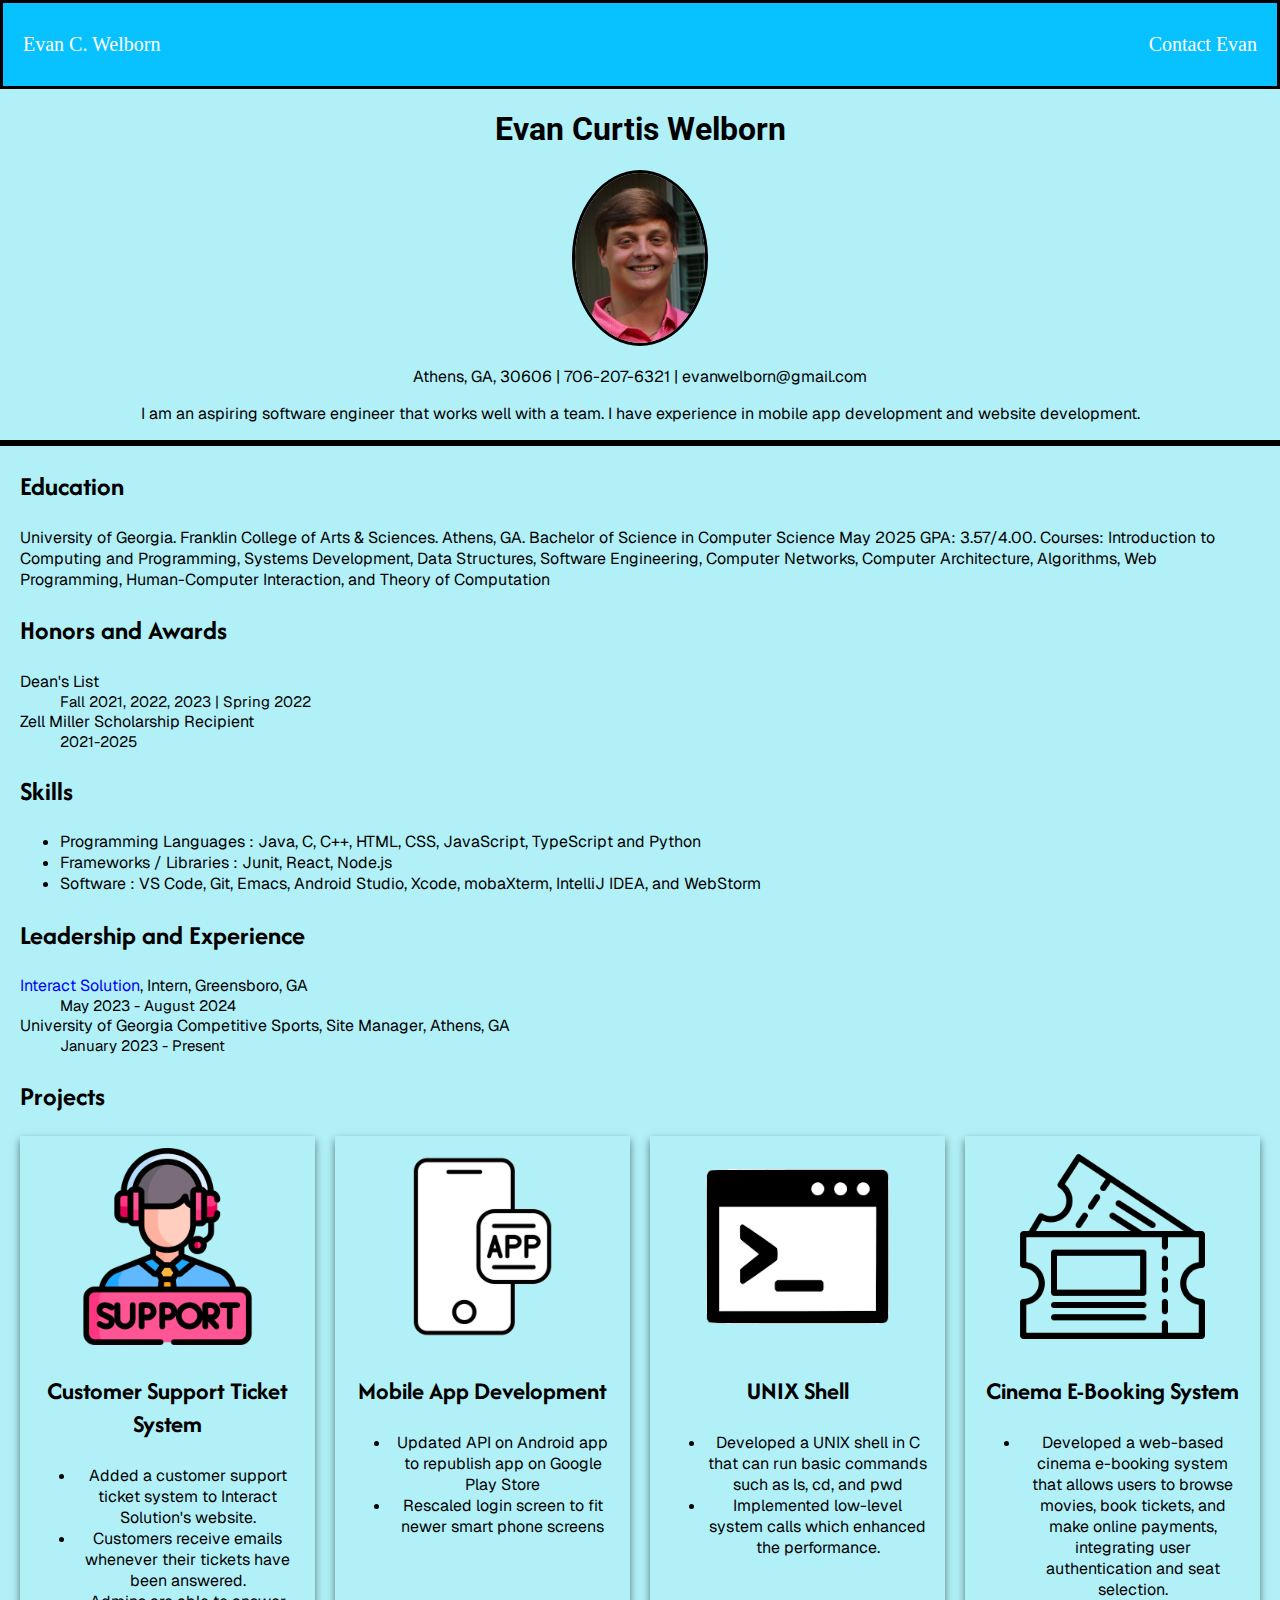
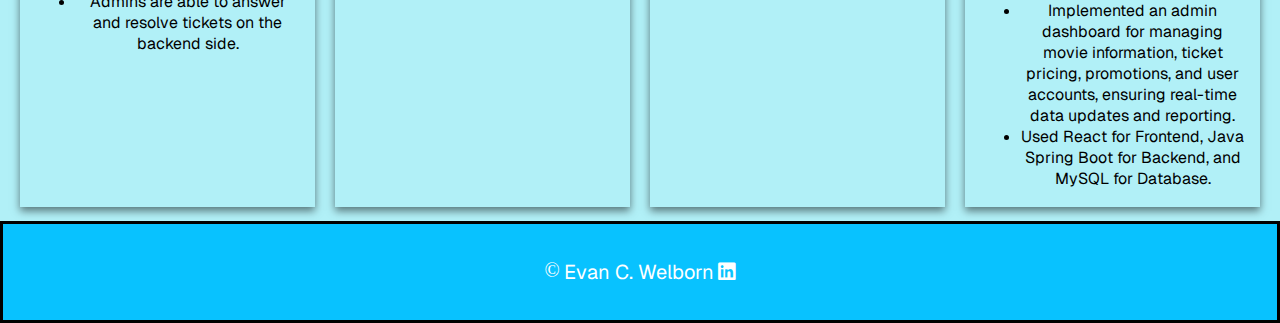
<file: index.html>
<!DOCTYPE html>
<html lang="en">
<head>
    <meta charset="UTF-8">
    <meta name="viewport" content="width=device-width, initial-scale=1.0">
    <title>Evan C. Welborn</title>
    <link rel="stylesheet" href="https://cdnjs.cloudflare.com/ajax/libs/font-awesome/6.7.2/css/all.min.css" />
    <link rel="preconnect" href="https://fonts.googleapis.com">
    <link rel="preconnect" href="https://fonts.gstatic.com" crossorigin>
    <link href="https://fonts.googleapis.com/css2?family=Afacad+Flux:wght@100..1000&family=Geist:wght@100..900&family=Roboto:ital,wght@0,100..900;1,100..900&display=swap" rel="stylesheet">
    <link rel="stylesheet" href="css/style_template.css"; />
</head>
<body>
    <nav class="navFlex">
        <p>Evan C. Welborn</p>
        <p>
            <a href="contact.html">Contact Evan</a>
        </p>        
    </nav>
    
    <section class="splash">
        <h1>Evan Curtis Welborn</h1>
        <img src="images\headshot.png" alt="Headshot of Evan Welborn" width="130" height="170">
        <p>Athens, GA, 30606 | 706-207-6321 | evanwelborn@gmail.com</p>
        <p>
         I am an aspiring software engineer that works well with a team. I have experience in mobile app development and website development. 
        </p>
    </section>
    <hr>
    <section>
        <h2>Education</h2>
        <p>
        University of Georgia. Franklin College of Arts & Sciences. Athens, GA. Bachelor of Science in Computer Science May 2025 GPA: 3.57/4.00.
        Courses: Introduction to Computing and Programming, Systems Development, Data Structures, Software Engineering, Computer Networks, Computer Architecture,
        Algorithms, Web Programming, Human-Computer Interaction, and Theory of Computation    
        </p>
    </section>

    <section>
        <h2>Honors and Awards</h2>
        <dl>
            <dt>Dean's List</dt>
            <dd>Fall 2021, 2022, 2023 | Spring 2022 </dd>
            
            <dt>Zell Miller Scholarship Recipient</dt>
            <dd>2021-2025</dd>
        </dl>
    </section>

    <section>
        <h2>Skills</h2>
        <ul>
            <li>Programming Languages : Java, C, C++, HTML, CSS, JavaScript, TypeScript and Python</li>
            <li>Frameworks / Libraries : Junit, React, Node.js </li>
            <li>Software : VS Code, Git, Emacs, Android Studio, Xcode, mobaXterm, IntelliJ IDEA, and WebStorm</li>
        </ul>
    </section>

    <section>
        <h2>Leadership and Experience</h2>
        <dl>
            <dt><a href="https://interactsolution.com">Interact Solution</a>, Intern, Greensboro, GA</dt>
            <dd>May 2023 - August 2024</dd>
            <dt>University of Georgia Competitive Sports, Site Manager, Athens, GA</dt>
            <dd>January 2023 - Present</dd>
        </dl>
    </section>

    <section>
        <h2> Projects</h2>
    </section>
   
    <div class="three-col">
         <div class="card">
            <img src="images\support.png" alt="Support Ticket Icon">
         <h3>Customer Support Ticket System</h3>
         <ul>
            <li>Added a customer support ticket system to Interact Solution's website.</li>
            <li>Customers receive emails whenever their tickets have been answered.</li>
            <li>Admins are able to answer and resolve tickets on the backend side.</li>
          </ul>
        </div>
        <div class="card">
            <img src="images\appicon.jpg" alt="Mobile Phone Icon">
           <h3>Mobile App Development</h3>
         <ul>
            <li>Updated API on Android app to republish app on Google Play Store</li>
            <li>Rescaled login screen to fit newer smart phone screens </li>
        </ul>
        </div>

        <div class="card">
            <img src="images\UNIXIcon.png" alt="Shell Icon">
        <h3>UNIX Shell</h3>
        <ul>
            <li>Developed a UNIX shell in C that can run basic commands such as ls, cd, and pwd</li>
            <li>Implemented low-level system calls which enhanced the performance.</li>
         </div>
         <div class="card">
            <img src="images\movie.png" alt="Shell Icon">
        <h3>Cinema E-Booking System</h3>
        <ul>
            <li>Developed a web-based cinema e-booking system that allows users to browse movies, book tickets, and make online payments, 
                integrating user authentication and seat selection.
            </li>
            <li>Implemented an admin dashboard for managing movie information, ticket pricing, promotions, 
                and user accounts, ensuring real-time data updates and reporting.
            </li>
            <li>Used React for Frontend, Java Spring Boot for Backend, and MySQL for Database.</li>
         </div>
    </div>
    </div>
    

    <footer>
        &copy;
        <a href="contact.html">Evan C. Welborn</a>
        <a href="https://www.linkedin.com/in/evan-welborn-5947a8175/"> <i class="fa-brands fa-linkedin"></i></a>
    </footer>
    
</body>
</html>
</file>
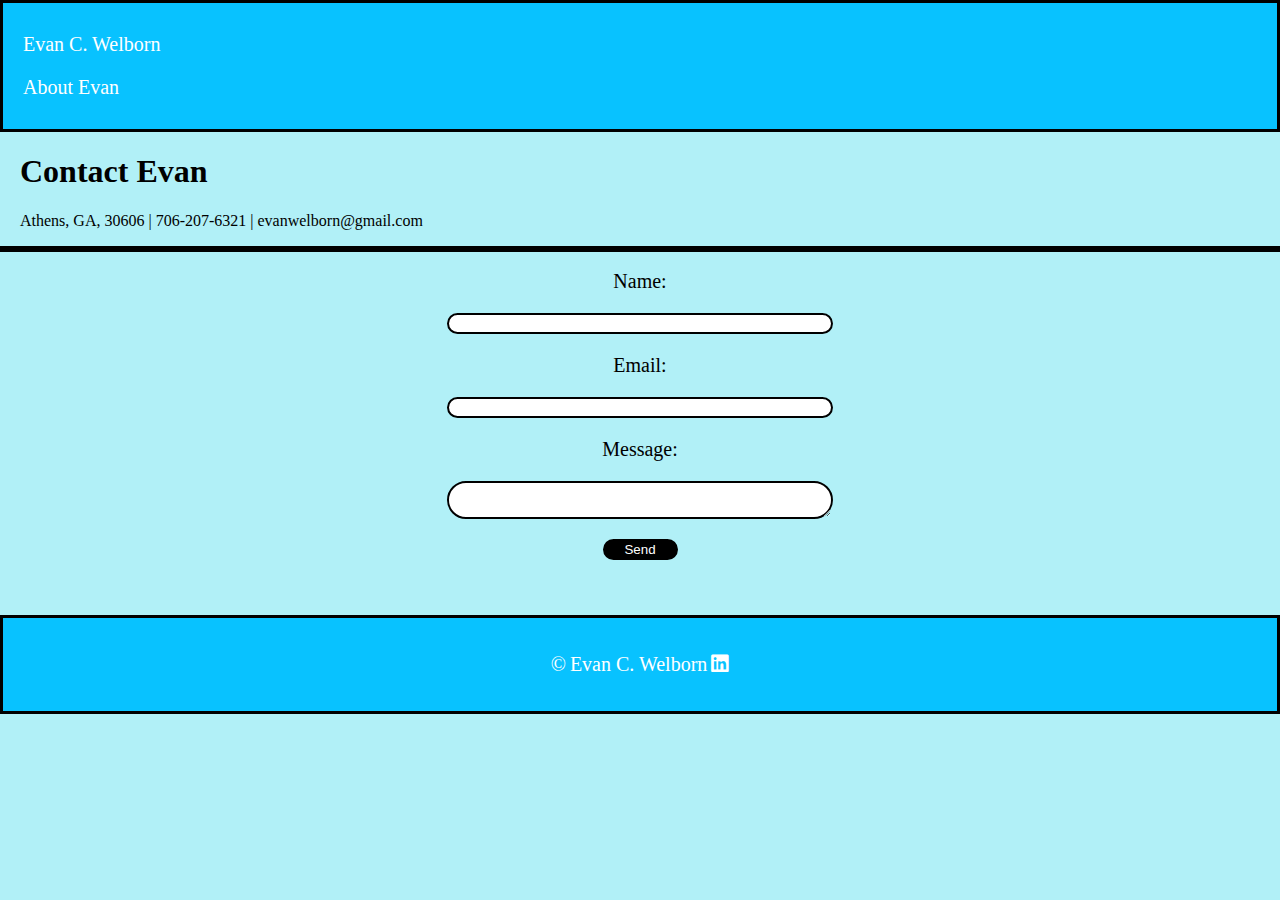
<file: contact.html>
<!DOCTYPE html>
<html lang="en">
<head>
    <meta charset="UTF-8">
    <meta name="viewport" content="width=device-width, initial-scale=1.0">
    <title>Contact Evan C. Welborn</title>
    <link rel="stylesheet" 
    href="https://cdnjs.cloudflare.com/ajax/libs/font-awesome/6.7.2/css/all.min.css" />
    <link rel="stylesheet" href="css/style_template.css"; />

</head>
<body>
    <nav>
        <p>Evan C. Welborn</p>
        <p><a href="index.html">About Evan</a></p>
    </nav>

    <section>
        <h1>Contact Evan</h1>
        <p>Athens, GA, 30606 | 706-207-6321 | evanwelborn@gmail.com </p>
    </section>

    <hr>
    
    <form action="https://formsubmit.co/07633a9d6c84a19ebbbdb04d5b8d3f43" method="POST" class="one-col">
        Name: <input type="text" name="name" required>
        <input type="hidden" name="_next" value="https://evanwelborn4.github.io/thankyou.html">
        Email: <input type="email" name="email" required>
        Message: <textarea name="message" required></textarea>
        <button type="submit">Send</button>
        
   </form>

    <footer class="contactFooter"> 
        &copy;
        <a href="index.html">Evan C. Welborn</a>
        <a href="https://www.linkedin.com/in/evan-welborn-5947a8175/"> <i class="fa-brands fa-linkedin"></i></a>
   
    </footer>

</body>
</html>
</file>
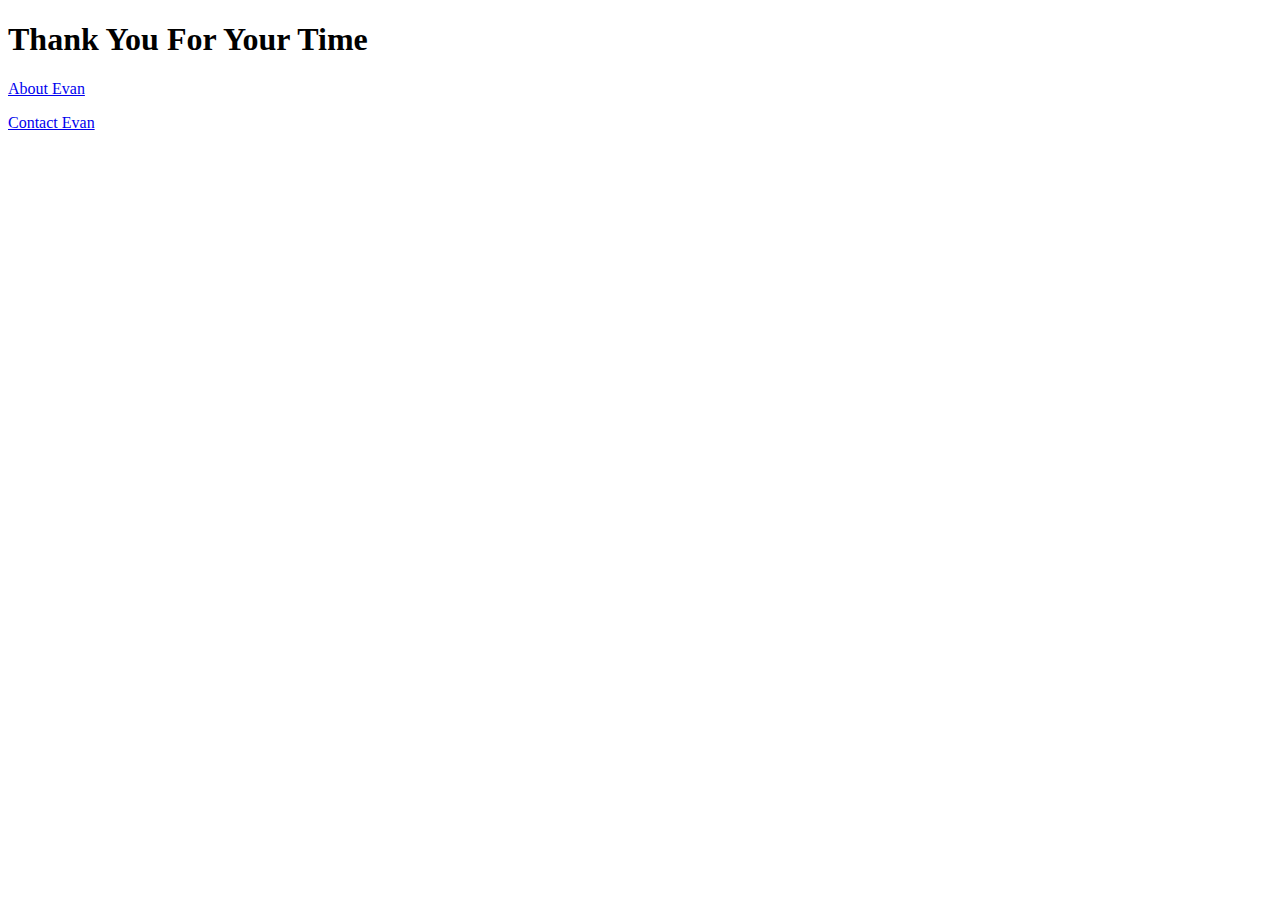
<file: thankyou.html>
<!DOCTYPE html>
<html lang="en">
<head>
    <meta charset="UTF-8">
    <meta name="viewport" content="width=device-width, initial-scale=1.0">
    <title>Thank You</title>
</head>
<body>
    <h1> Thank You For Your Time </h1>
    <p><a href="index.html">About Evan</a></p>
    <p><a href="contact.html">Contact Evan</a></p>
    
</body>
</html>
</file>
<file: css/style_template.css>
/* General Styles */
html, body {
    background: #B1F0F7;
    margin: 0;
}

/* Nav Styles */
nav {
    background-color: #08C2FF;
    border: 3px;
    border-color: #000000;
    border-style: solid;
    padding: 10px;
    padding-left: 20px;
    padding-right: 20px;
}

.navFlex{
    display: flex;
    justify-content: space-between;
  
}

nav p, nav a {
    font-style: "Geist", serif;
    font-size: 20px;
    color:white;
    text-decoration: none;
}

nav a {
    text-decoration: none;
    pointer-events: cursor;
}

nav a:hover {
    background-color: lightgray;
}

/* Footer Styles */
footer {
    background-color: #08C2FF;
    border: 3px;
    border-color: #000000;
    border-style: solid;
    padding: 35px;
    display: flex;
    justify-content: center;
    gap: 4px;
    margin-top: 4px;
    color: white;
    font-size: 20px;
    margin-bottom: 0;

}

.contactFooter {
    background-color: #08C2FF;
    border: 3px;
    border-color: #000000;
    border-style: solid;
    padding: 35px;
    display: flex;
    justify-content: center;
    gap: 4px;
    margin-top: 45px;
    color: white;
    font-size: 20px;
    margin-bottom: 0;

}

footer a {
    font-family: "Geist", serif;
    color: white;
    text-decoration: none;
    pointer-events: cursor;
}

footer a:hover {
    background-color: lightgray;
}

/* Splash Section */
.splash {
    padding-left: 10px;
    padding-right: 10px;
    text-align: center;
    
}

.splash h1 {
    font-family: "Roboto", serif;
    color: #000000;
    font-size: 32px;
}

.splash img {
    border-radius: 50%;
    border-style: solid;
    border-color: #000000;

}

.splash p {
    font-family: "Geist", serif;
    color: #000000;
    font-size: 16px;
}

/* Horizontal Rules */
hr {
    border-style : solid;
    border-color: #000000;
    border-width: 3px;
}

/* Sections */
section {
    padding-left: 20px;
    padding-right: 20px;
}

/* Section Headings */
section h2 {
    font-family: "Afacad Flux", serif;
    color: #000000;
    font-size: 27px;
}

/* Paragraph Styles */
section p {
    font-family: "Geist", serif;
    color: #000000;
    font-size: 16px;
}

/* link styles */
section a {
    font-family: "Geist", serif;
    color: #0000EE;
    text-decoration: none;
}
section a:hover {
    background-color: lightgray;
}

/* List Styles */
ul {
   font-family: "Geist", serif;
    color: #000000;
    font-size: 16px;
}

dl {
    font-family: "Geist", serif;
    color: #000000;
}
dl dt{
    font-style: bold;
    font-size: 16px;
}
dl dd{
    font-size: 15px;
}

/* Project Section */
.three-col {
    display: grid;
    gap: 20px;
    grid-template-columns: repeat(auto-fit, minmax(250px, 1fr));
    padding-left: 20px;
    padding-right: 20px; 

}

.card {
    box-shadow: 0 4px 8px 0 rgba(0,0,0,0.5);
    transition: 0.3s;
    padding: 2px 16px;
    text-align: center;
    margin-bottom: 10px;
}

.card:hover {
    box-shadow: 0 8px 16px 0 rgba(0,0,0,0.5);
    scale: 1.05;
}

.card img {
    width: 75%;
    height: auto;
    padding-top: 10px;

}

.card h3 {
    font-family: "Afacad Flux", serif;
    color: #000000;
    font-size: 25px;
}

/* Contact Page Styles */
.one-col {
    display: grid;
    gap: 20px;
    grid-template-columns: auto-fit 1fr;
    align-items: center;
    margin: 0 auto;
    place-items: center;

}

form { 
    font-family: "Afacad Flux", serif;
    color: #000000;
    font-size: 20px;
    text-align: center;
    padding: 10px 100px 10px 100px;
}

form input, form textarea {

    border-style: solid;
    border-radius: 25px;
    border-width: 2px;
    border-color: #000000;
    width: 35%;
    
}

form input:focus, form textarea:focus {
    text-align: center;
}

form button {
    background-color: #000000;
    color: #ffffff;
    border-style: solid;
    border-radius: 25px;
    width: 75px;
    border-width: 2px;
    cursor: pointer;
    
}

form button:hover {
    background-color: lightgray;
}
</file>
